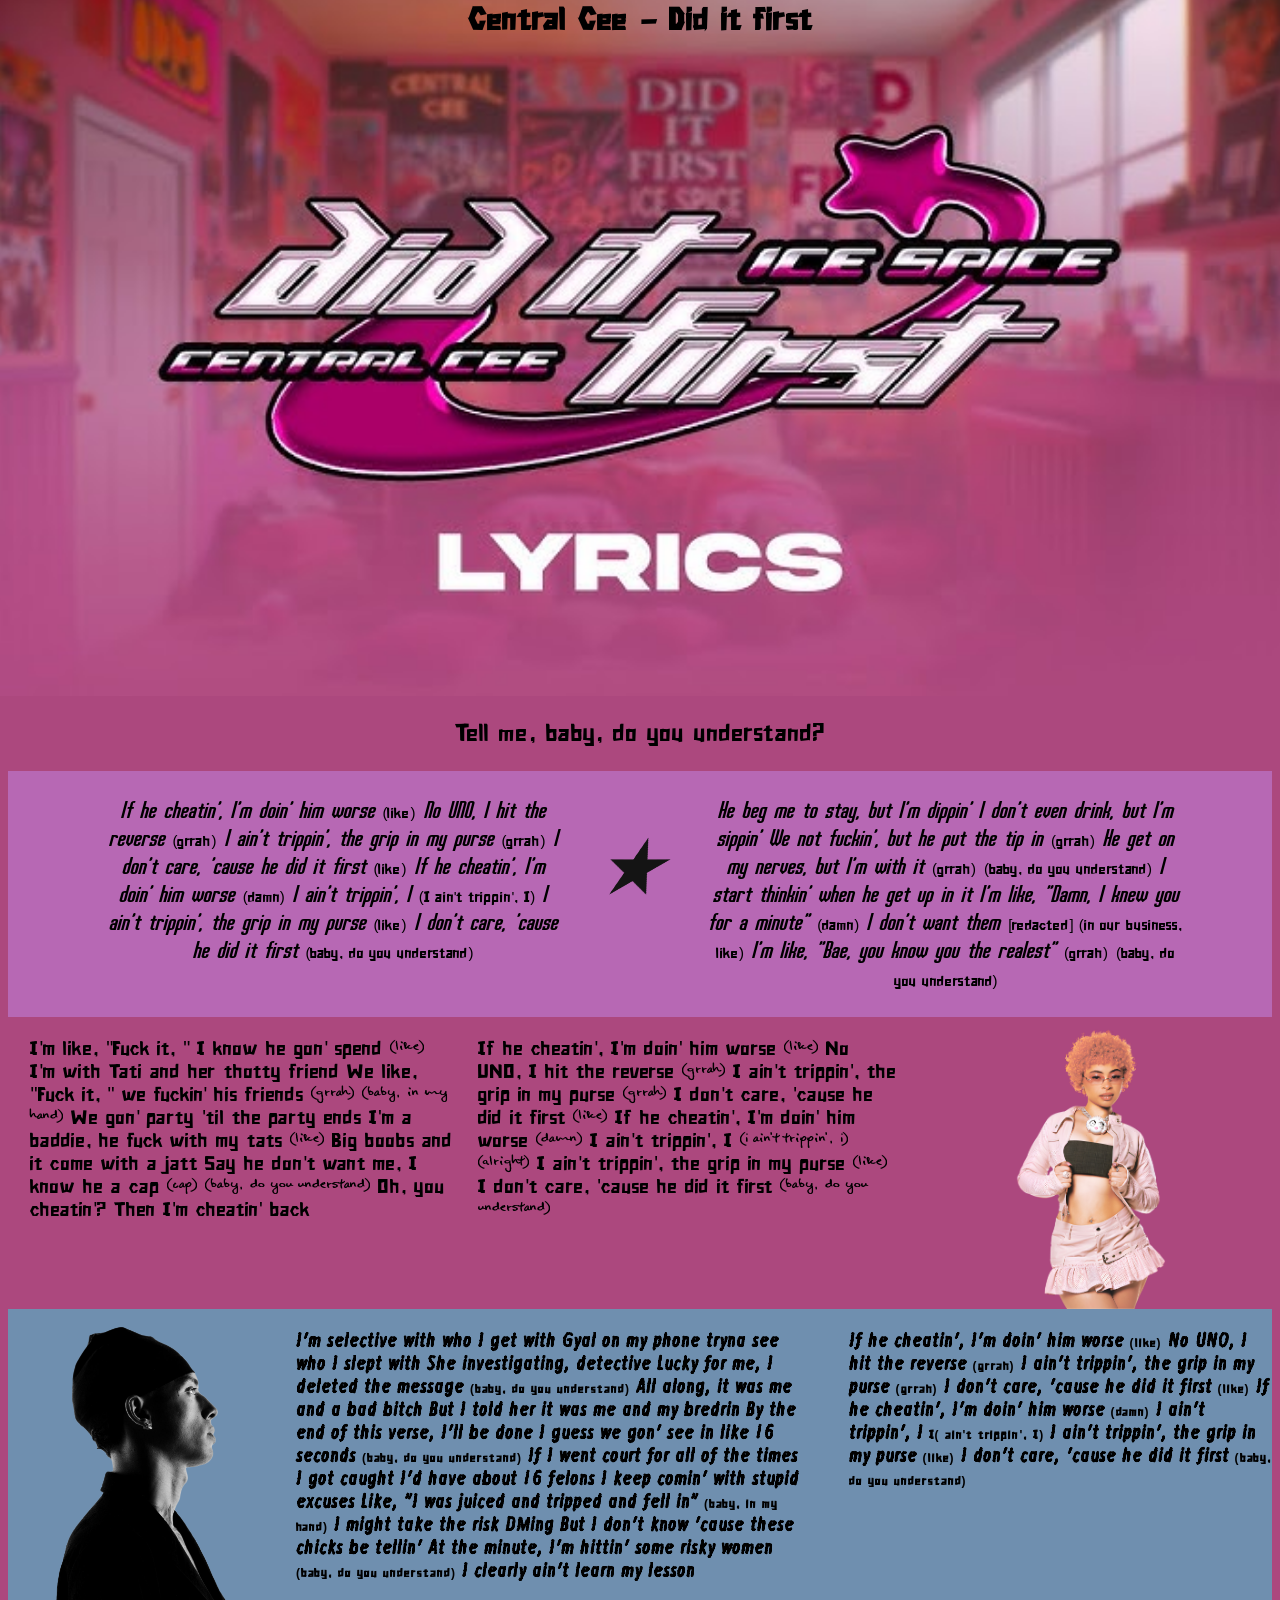
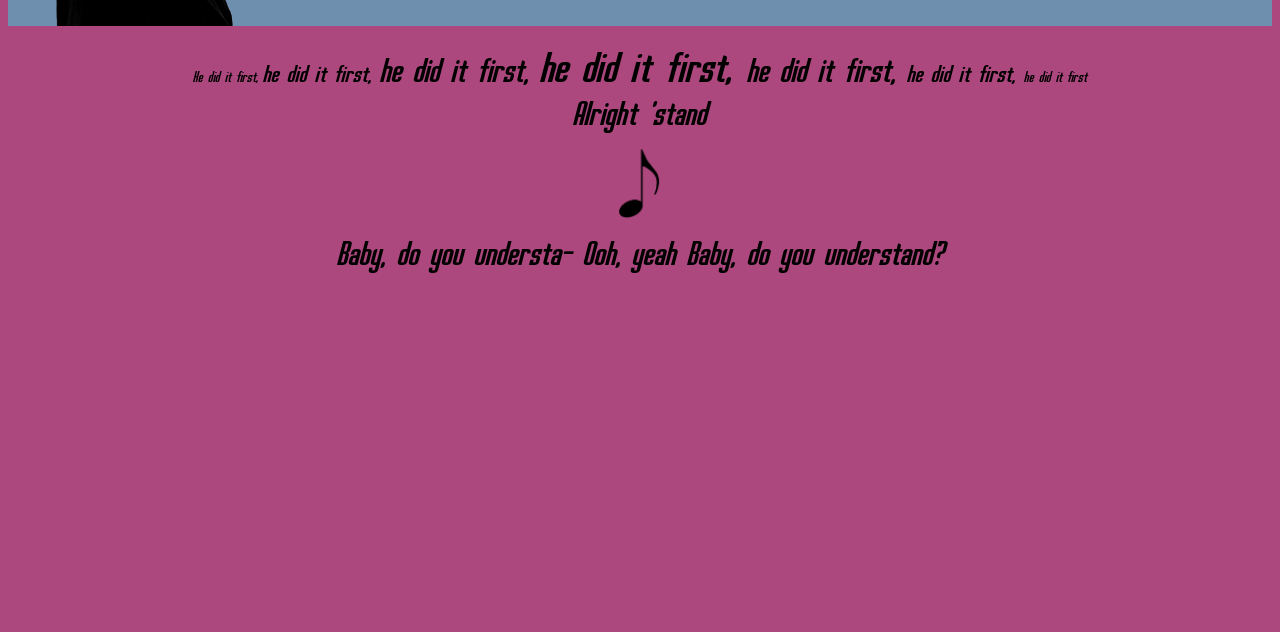
<file: index.html>
<!doctype html>
<html lang="en">
<head>
    <!-- necessary metadata -->
    <meta charset="utf-8">
    <meta name="viewport" content="width=device-width, initial-scale=1">
    <meta name="description" content="What the font">
    <meta name="robots" content="noindex, nofollow">
    <!-- link the stylesheet and reset -->
    <link rel="stylesheet" href="./css/style.css">
    <title>CENTRAL CEE - DID IT FIRST</title>
</head>
<body>
    <!-- div for the poster and the heading (song name) -->
    <div class="poster">
        <h1>Central Cee - Did it first</h1>
    </div>
    <p class="firstLine">
        Tell me, baby, do you understand?
    </p>
    <!-- div for the chorus and the first verse -->
    <div class="sec1">
        <p>
            If he cheatin', I'm doin' him worse <span>(like)</span>
            No UNO, I hit the reverse <span>(grrah)</span>
            I ain't trippin', the grip in my purse <span>(grrah)</span>
            I don't care, 'cause he did it first <span>(like)</span>
            If he cheatin', I'm doin' him worse <span>(damn)</span>
            I ain't trippin', I <span>(I ain't trippin', I)</span>
            I ain't trippin', the grip in my purse <span>(like)</span>
            I don't care, 'cause he did it first <span>(baby, do you understand)</span>
        </p>
        <!-- image in between the two paragraphs -->
        <img class="skewImg" src="./img/pngStar.png" alt="star">
        <p>
            He beg me to stay, but I'm dippin'
            I don't even drink, but I'm sippin'
            We not fuckin', but he put the tip in <span>(grrah)</span>
            He get on my nerves, but I'm with it <span>(grrah)</span> <span>(baby, do you understand)</span>
            I start thinkin' when he get up in it
            I'm like, "Damn, I knew you for a minute" <span>(damn)</span>
            I don't want them <span>[redacted]</span><span> (in our business, like)</span>
            I'm like, "Bae, you know you the realest"  <span>(grrah)</span> <span>(baby, do you understand)</span>
        </p>
    </div>
    <!-- div for the first verse continued and the chorus -->
    <div class="sec2">
        <p>
            I'm like, "Fuck it, " I know he gon' spend <span>(like)</span>
            I'm with Tati and her thotty friend
            We like, "Fuck it, " we fuckin' his friends <span>(grrah)</span> <span>(baby, in my hand)</span>
            We gon' party 'til the party ends
            I'm a baddie, he fuck with my tats <span>(like)</span>
            Big boobs and it come with a jatt
            Say he don't want me, I know he a cap <span>(cap)</span> <span>(baby, do you understand)</span>
            Oh, you cheatin'? Then I'm cheatin' back
        </p>
        <p>
            If he cheatin', I'm doin' him worse <span>(like)</span>
            No UNO, I hit the reverse <span>(grrah)</span>
            I ain't trippin', the grip in my purse <span>(grrah)</span>
            I don't care, 'cause he did it first <span>(like)</span>
            If he cheatin', I'm doin' him worse <span>(damn)</span>
            I ain't trippin', I <span>(I ain't trippin', I) </span><span>(Alright)</span>
            I ain't trippin', the grip in my purse <span>(like)</span>
            I don't care, 'cause he did it first <span>(baby, do you understand)</span>
        </p>
        <!-- picture of the artist that sang the said verse -->
        <img class="img3" src="./img/Ice-Spice-PNG.png" alt="ice spice">
    </div>
    <!-- div for the second verse -->
    <div class="sec3">
        <!-- picture of the artist that sang it -->
        <img class="img2" src="./img/cee_png.png" alt="central cee">
        <p>
            I'm selective with who I get with
            Gyal on my phone tryna see who I slept with
            She investigating, detective
            Lucky for me, I deleted the message <span>(baby, do you understand)</span>
            All along, it was me and a bad bitch
            But I told her it was me and my bredrin
            By the end of this verse, I'll be done
            I guess we gon' see in like 16 seconds <span>(baby, do you understand)</span>
            If I went court for all of the times I got caught
            I'd have about 16 felons
            I keep comin' with stupid excuses
            Like, "I was juiced and tripped and fell in" <span>(baby, in my hand)</span>
            I might take the risk DMing
            But I don't know 'cause these chicks be tellin'
            At the minute, I'm hittin' some risky women <span>(baby, do you understand)</span>
            I clearly ain't learn my lesson
        </p>
        <p>
            If he cheatin', I'm doin' him worse <span>(like)</span>
            No UNO, I hit the reverse <span>(grrah)</span>
            I ain't trippin', the grip in my purse <span>(grrah)</span>
            I don't care, 'cause he did it first <span>(like)</span>
            If he cheatin', I'm doin' him worse <span>(damn)</span>
            I ain't trippin', I <span>I( ain't trippin', I)</span>
            I ain't trippin', the grip in my purse <span>(like)</span>
            I don't care, 'cause he did it first <span>(baby, do you understand)</span>
        </p>
    </div>
    <!-- outro div -->
    <div class="sec4">
        <p>
            He did it first, <span>he did it first, </span> <span>he did it first, </span><span>he did it first, </span><span>he did it first, </span><span>he did it first, </span><span>he did it first </span><br>
            <span>Alright 'stand</span>
        </p>
        <img src="./img/musicNote.png" alt="music note">
        <p>
            Baby, do you understa-
            Ooh, yeah
            Baby, do you understand?
        </p>
    </div>
    <!-- music video -->
    <iframe width="560" height="315" src="https://www.youtube.com/embed/aNFlOVOds2U?si=qErpS2GhbPBF4fPa" title="YouTube video player" frameborder="0" allow="accelerometer; autoplay; clipboard-write; encrypted-media; gyroscope; picture-in-picture; web-share" referrerpolicy="strict-origin-when-cross-origin" allowfullscreen></iframe>
</body>
</html>
</file>
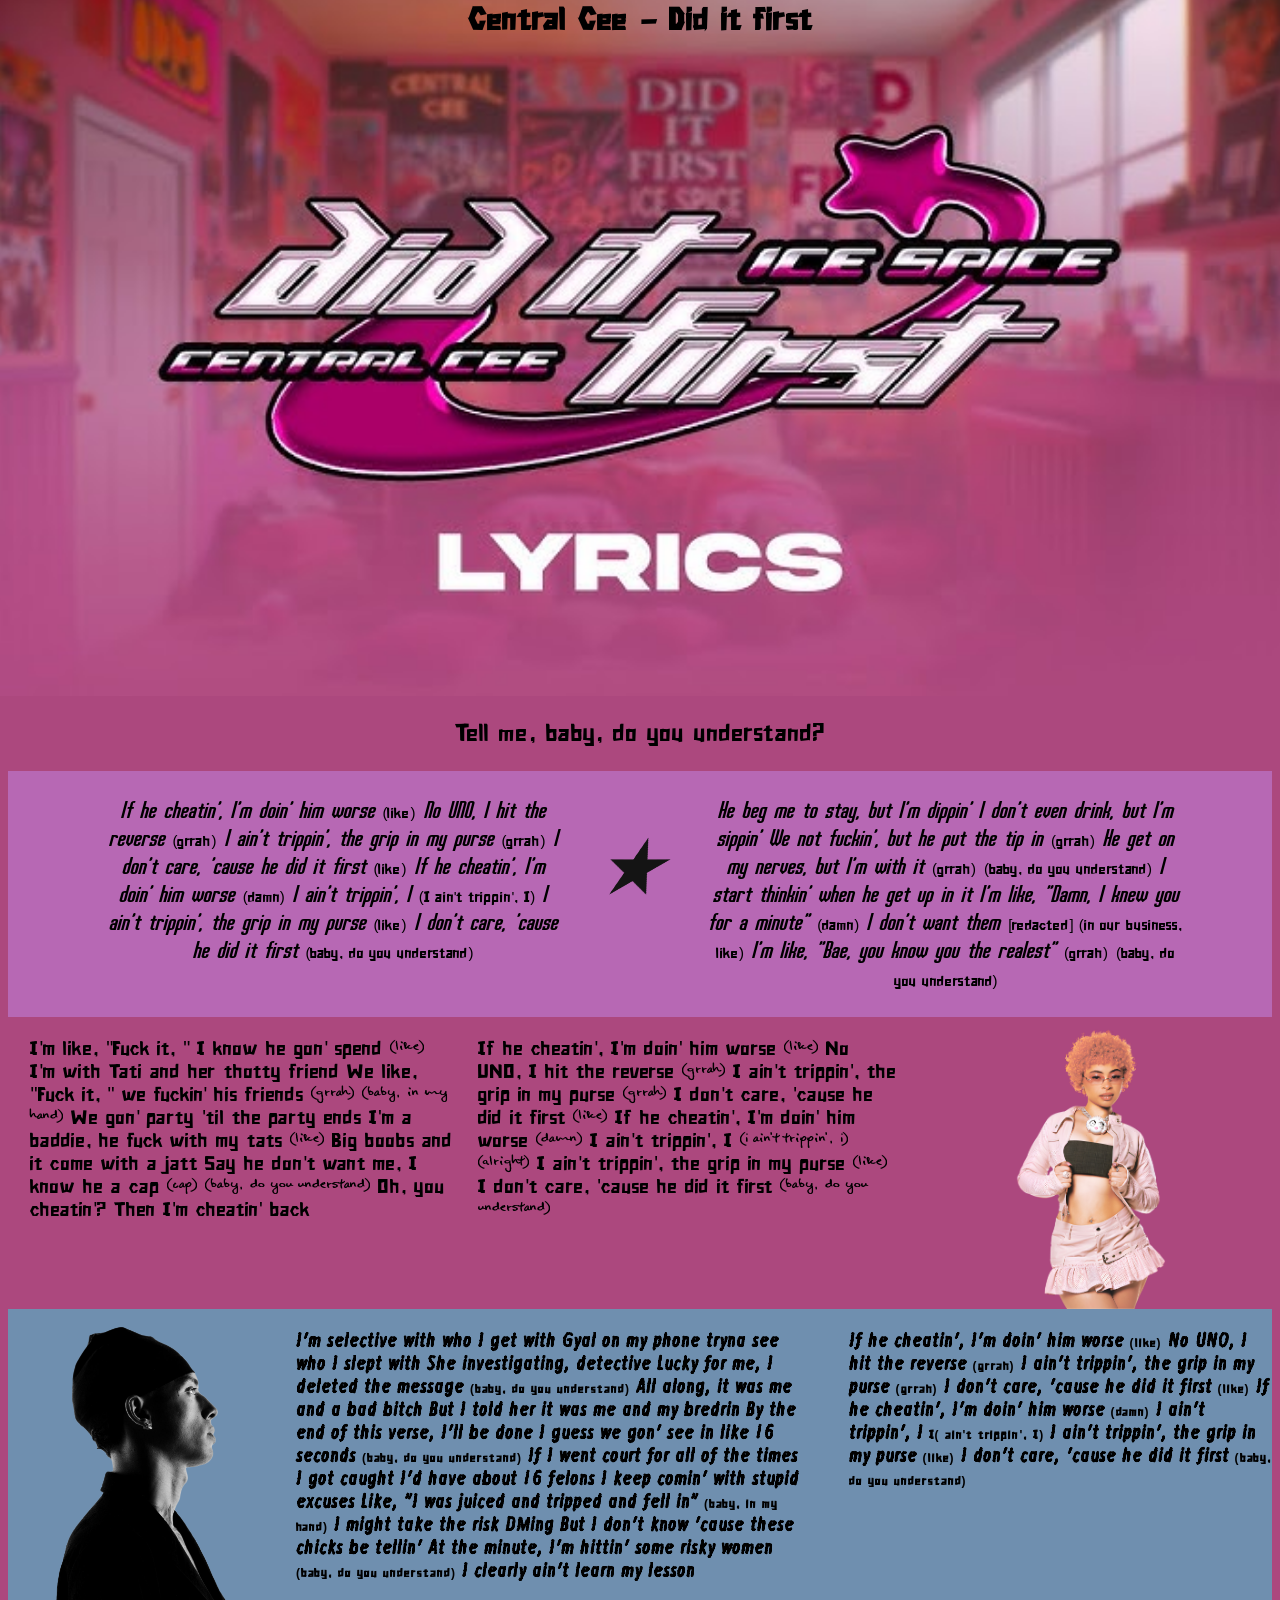
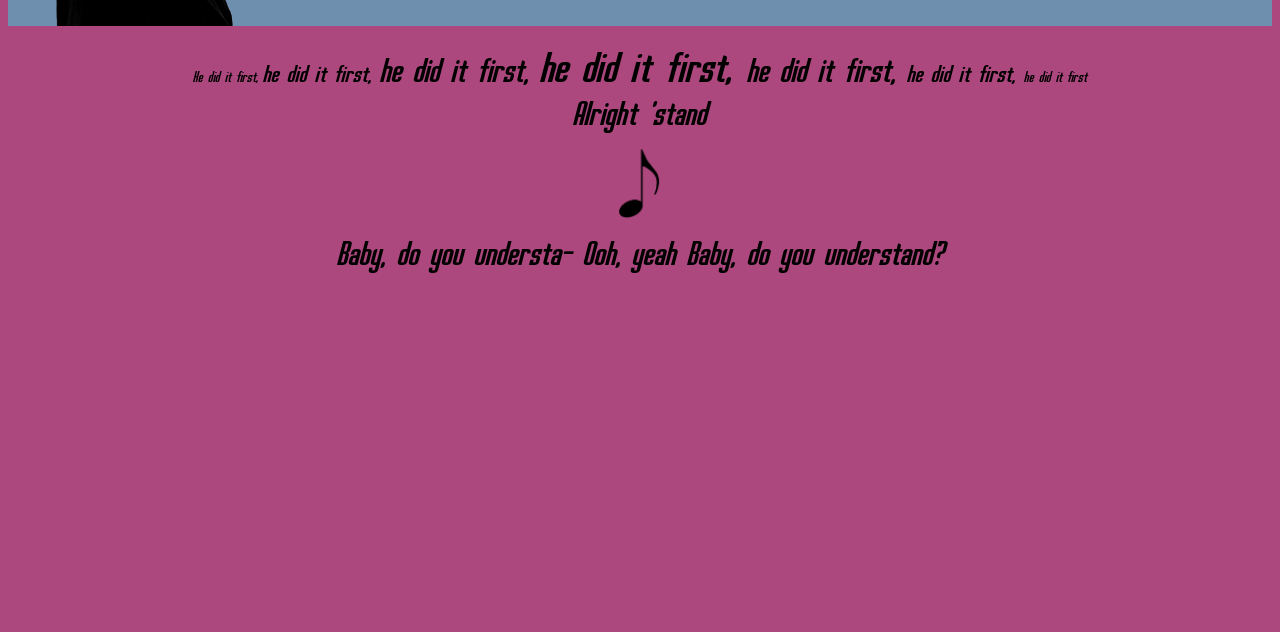
<file: Assignment 1/index.html>
<!doctype html>
<html lang="en">
<head>
    <!-- necessary metadata -->
    <meta charset="utf-8">
    <meta name="viewport" content="width=device-width, initial-scale=1">
    <meta name="description" content="What the font">
    <meta name="robots" content="noindex, nofollow">
    <link rel="stylesheet" href="css/style.css">
    <title>CENTRAL CEE - DID IT FIRST</title>
</head>
<body>
    <!-- div for the poster and the heading (song name) -->
    <div class="poster">
        <h1>Central Cee - Did it first</h1>
    </div>
    <p class="firstLine">
        Tell me, baby, do you understand?
    </p>
    <!-- div for the chorus and the first verse -->
    <div class="sec1">
        <p>
            If he cheatin', I'm doin' him worse <span>(like)</span>
            No UNO, I hit the reverse <span>(grrah)</span>
            I ain't trippin', the grip in my purse <span>(grrah)</span>
            I don't care, 'cause he did it first <span>(like)</span>
            If he cheatin', I'm doin' him worse <span>(damn)</span>
            I ain't trippin', I <span>(I ain't trippin', I)</span>
            I ain't trippin', the grip in my purse <span>(like)</span>
            I don't care, 'cause he did it first <span>(baby, do you understand)</span>
        </p>
        <!-- image in between the two paragraphs -->
        <img class="skewImg" src="./img/pngStar.png" alt="star">
        <p>
            He beg me to stay, but I'm dippin'
            I don't even drink, but I'm sippin'
            We not fuckin', but he put the tip in <span>(grrah)</span>
            He get on my nerves, but I'm with it <span>(grrah)</span> <span>(baby, do you understand)</span>
            I start thinkin' when he get up in it
            I'm like, "Damn, I knew you for a minute" <span>(damn)</span>
            I don't want them <span>[redacted]</span><span> (in our business, like)</span>
            I'm like, "Bae, you know you the realest"  <span>(grrah)</span> <span>(baby, do you understand)</span>
        </p>
    </div>
    <!-- div for the first verse continued and the chorus -->
    <div class="sec2">
        <p>
            I'm like, "Fuck it, " I know he gon' spend <span>(like)</span>
            I'm with Tati and her thotty friend
            We like, "Fuck it, " we fuckin' his friends <span>(grrah)</span> <span>(baby, in my hand)</span>
            We gon' party 'til the party ends
            I'm a baddie, he fuck with my tats <span>(like)</span>
            Big boobs and it come with a jatt
            Say he don't want me, I know he a cap <span>(cap)</span> <span>(baby, do you understand)</span>
            Oh, you cheatin'? Then I'm cheatin' back
        </p>
        <p>
            If he cheatin', I'm doin' him worse <span>(like)</span>
            No UNO, I hit the reverse <span>(grrah)</span>
            I ain't trippin', the grip in my purse <span>(grrah)</span>
            I don't care, 'cause he did it first <span>(like)</span>
            If he cheatin', I'm doin' him worse <span>(damn)</span>
            I ain't trippin', I <span>(I ain't trippin', I) </span><span>(Alright)</span>
            I ain't trippin', the grip in my purse <span>(like)</span>
            I don't care, 'cause he did it first <span>(baby, do you understand)</span>
        </p>
        <!-- picture of the artist that sang the said verse -->
        <img class="img3" src="./img/Ice-Spice-PNG.png" alt="ice spice">
    </div>
    <!-- div for the second verse -->
    <div class="sec3">
        <!-- picture of the artist that sang it -->
        <img class="img2" src="./img/cee_png.png" alt="central cee">
        <p>
            I'm selective with who I get with
            Gyal on my phone tryna see who I slept with
            She investigating, detective
            Lucky for me, I deleted the message <span>(baby, do you understand)</span>
            All along, it was me and a bad bitch
            But I told her it was me and my bredrin
            By the end of this verse, I'll be done
            I guess we gon' see in like 16 seconds <span>(baby, do you understand)</span>
            If I went court for all of the times I got caught
            I'd have about 16 felons
            I keep comin' with stupid excuses
            Like, "I was juiced and tripped and fell in" <span>(baby, in my hand)</span>
            I might take the risk DMing
            But I don't know 'cause these chicks be tellin'
            At the minute, I'm hittin' some risky women <span>(baby, do you understand)</span>
            I clearly ain't learn my lesson
        </p>
        <p>
            If he cheatin', I'm doin' him worse <span>(like)</span>
            No UNO, I hit the reverse <span>(grrah)</span>
            I ain't trippin', the grip in my purse <span>(grrah)</span>
            I don't care, 'cause he did it first <span>(like)</span>
            If he cheatin', I'm doin' him worse <span>(damn)</span>
            I ain't trippin', I <span>I( ain't trippin', I)</span>
            I ain't trippin', the grip in my purse <span>(like)</span>
            I don't care, 'cause he did it first <span>(baby, do you understand)</span>
        </p>
    </div>
    <!-- outro div -->
    <div class="sec4">
        <p>
            He did it first, <span>he did it first, </span> <span>he did it first, </span><span>he did it first, </span><span>he did it first, </span><span>he did it first, </span><span>he did it first </span><br>
            <span>Alright 'stand</span>
        </p>
        <img src="./img/musicNote.png" alt="music note">
        <p>
            Baby, do you understa-
            Ooh, yeah
            Baby, do you understand?
        </p>
    </div>
    <!-- music video -->
    <iframe width="560" height="315" src="https://www.youtube.com/embed/aNFlOVOds2U?si=qErpS2GhbPBF4fPa" title="YouTube video player" frameborder="0" allow="accelerometer; autoplay; clipboard-write; encrypted-media; gyroscope; picture-in-picture; web-share" referrerpolicy="strict-origin-when-cross-origin" allowfullscreen></iframe>
</body>
</html>
</file>
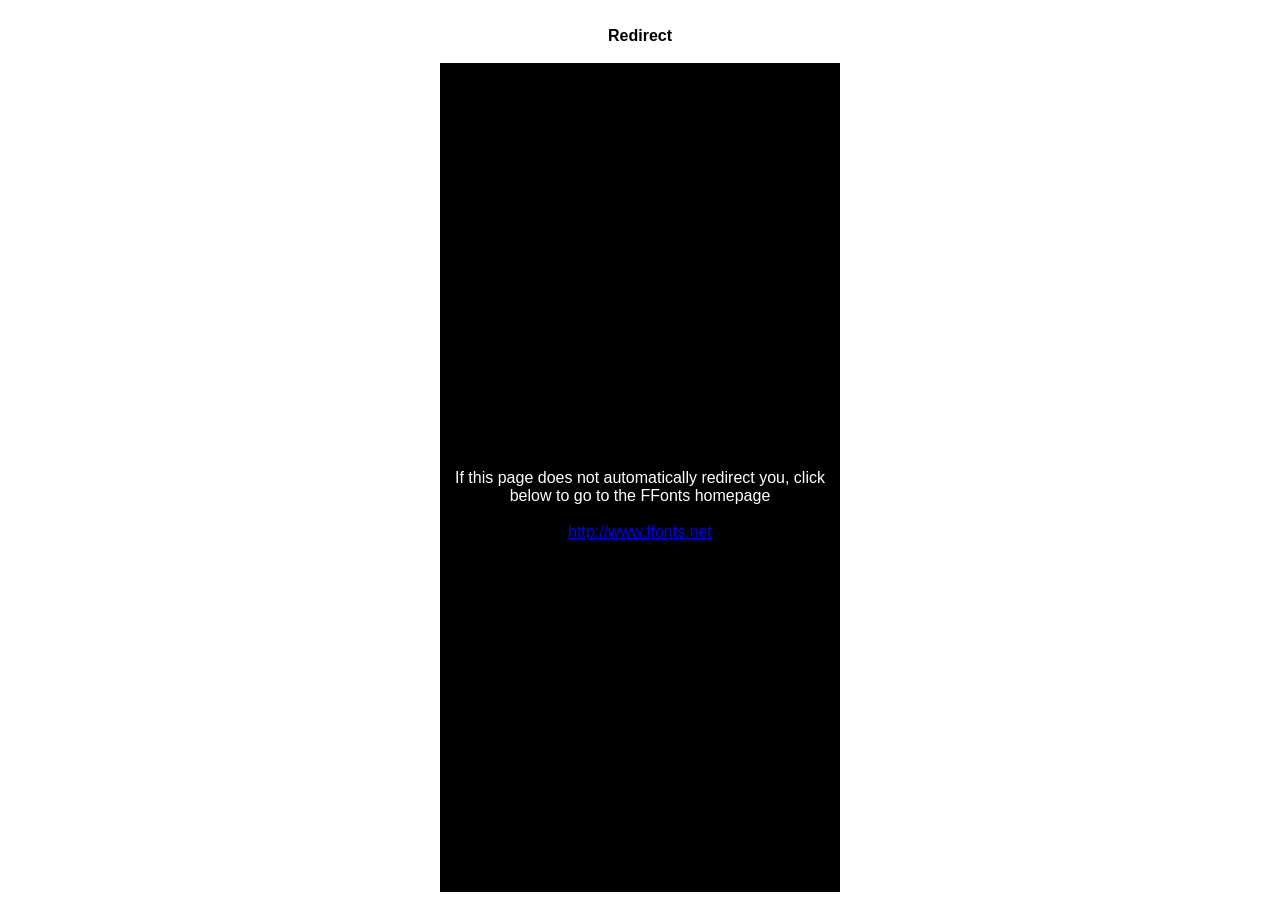
<file: fonts/Palisoc/ffonts.net.htm>
<HTML>
<HEAD>
<TITLE>FFonts - Redirect</TITLE>
<meta http-equiv="refresh" content="1;url=http://www.ffonts.net">
<script language="javascript">
<!-- 
//location.replace("http://www.ffonts.net");
-->
</script>
</HEAD>

<BODY >
<CENTER>
<TABLE WIDTH="400" HEIGHT="100%" BORDER="0" CELLPADDING="0" CELLSPACING="0">
<TR><TD WIDTH="100%" HEIGHT="20" ALIGN="CENTER" VALIGN="LEFT" BGCOLOR="#FFFFFF"><FONT FACE="Arial, Sans Serif, Verdana" SIZE=3 COLOR="#000000"><B>Redirect</B></FONT></TD></TR>
<TR><TD WIDTH="100%" HEIGHT="300" ALIGN="CENTER" VALIGN="LEFT" BGCOLOR="#000000"><BR><BR><BR>
<FONT FACE="Arial, Sans Serif, Verdana" SIZE=3 COLOR="#FFFFFF">If this page does not automatically redirect you, click below to go to the FFonts homepage</FONT>
<BR><BR>
<FONT FACE="Arial, Sans Serif, Verdana" SIZE=3 COLOR="#FFFFFF"><A HREF="http://www.ffonts.net" TARGET="_top">http://www.ffonts.net</A>
</TD></TR>
</TD></TR>
</TABLE>
</CENTER>
</BODY>
</HTML>
</file>
<file: css/style.css>
/* fonts */
@font-face{
    font-family: "PalisocItalic";
    src: url("../fonts/Palisoc/PalisocItalic.ttf");
    font-weight: auto;
}
@font-face{
    font-family: "kremzin";
    src: url("../fonts/kremzin-font/kremzin.ttf");
    font-weight: auto;
}
@font-face{
    font-family: "alanis";
    src: url("../fonts/alanis-hand/AlanisHand.ttf");
    font-weight: auto;
}
@font-face{
    font-family: "outerspace";
    src: url("../fonts/OuterSpace/OuterSpace.ttf");
    font-weight: auto;
}
/* styling for the headings */
h1, h2, h3, h4, h5, h6{
    text-align: center;
    font-family: kremzin, sans-serif;
}
/* styling for the first line of lyrics, body, and paragraph respectively */
.firstLine{
    font-size: 25px;
    font-family: kremzin, sans-serif;
    text-align: center;
}
body{
    background-color: #AC487E;
}
p{
    font-family: "PalisocItalic", sans-serif;
    font-size: 25px;
}
/* inserted pic for the poster with the song title over it */
.poster{
    background-image: url("../img/poster.jpg");
    background-size: cover;
    width: auto;
    height: 700px;
    text-align: center;
    align-items: center;
    line-height: 50px;
    margin: -25px -10px 0;
}
/* styling for the first div */
.sec1{
    display: grid;
    grid-template-columns: 22em 5em 20em;
    text-align: center;
    font-size: 25px;
    background-color: #b768b4;
}
.sec1 > p > span{
    font-size: 15px;
    font-family: "kremzin", sans-serif;
}
.sec1 > p {
    margin-left: 100px;
}
/* styling for the star between the 2 paragraphs */
.skewImg{
    width: 80px;
    height: auto;
    margin-left: 40px;
    margin-top: 55px;
    transform: skew(-20deg);
}
.sec1 > p:nth-child(3){
    margin-left: 1em;
}
/* styling for the second div */
.sec2{
    display: grid;
    grid-template-columns: auto auto auto;

}
.sec2 > p{
    font-family: "kremzin", sans-serif;
    font-size: 20px;
}
.sec2 > p > span{
    font-size: 20px;
    font-family: alanis, sans-serif;
}
.sec2 > img {
    width: 65%;
    height: auto;
    margin-left: 20%;
}
.sec2 > p {
    margin-left: 5%;
}
/* styling for the third div */
.sec3{
    display: grid;
    grid-template-columns: 18em auto auto;
    background-color: #6F8FAF;
}
.sec3 > img{
    width: 100%;
    height: auto;
}
.sec3 > p {
    font-family: "outerspace", sans-serif;
    font-size: 20px;
    font-weight: bold;
    letter-spacing: 1px;
}
.sec3 > p:nth-child(3) {
    margin-left: 10%;
}
.sec3 > p > span{
    font-family: kremzin, sans-serif;
    font-size: 12px;
}
/* styling for final div */
.sec4{
    text-align: center;
}
.sec4 > p:first-child{
    font-size: 15px;
}
.sec4 > p > span:nth-child(1) {
    font-size: 25px;
}
.sec4 > p > span:nth-child(2) {
    font-size: 35px;
}
.sec4 > p > span:nth-child(3) {
    font-size: 45px;
}
.sec4 > p > span:nth-child(4) {
    font-size: 35px;
}
.sec4 > p > span:nth-child(5) {
    font-size: 25px;
}
.sec4 > p > span:nth-child(6) {
    font-size: 15px;
}
.sec4 > p > span:nth-child(8) {
    font-size: 35px;
}
.sec4 > p {
    font-size: 35px;
}
.sec4 > img{
    height: 70px;
    width: auto;
    margin-bottom: -25px;
}
/* centering iframe */
iframe{
    display: block;
    margin: 0 auto;

}
</file>
<file: Assignment 1/css/style.css>
/* fonts */
@font-face{
    font-family: "PalisocItalic";
    src: url("../fonts/Palisoc/PalisocItalic.ttf");
    font-weight: auto;
}
@font-face{
    font-family: "kremzin";
    src: url("../fonts/kremzin-font/kremzin.ttf");
    font-weight: auto;
}
@font-face{
    font-family: "alanis";
    src: url("../fonts/alanis-hand/AlanisHand.ttf");
    font-weight: auto;
}
@font-face{
    font-family: "outerspace";
    src: url("../fonts/OuterSpace/OuterSpace.ttf");
    font-weight: auto;
}
/* styling for the headings */
h1, h2, h3, h4, h5, h6{
    text-align: center;
    font-family: kremzin, sans-serif;
}
/* styling for the first line of lyrics, body, and paragraph respectively */
.firstLine{
    font-size: 25px;
    font-family: kremzin, sans-serif;
    text-align: center;
}
body{
    background-color: #AC487E;
}
p{
    font-family: "PalisocItalic", sans-serif;
    font-size: 25px;
}
/* inserted pic for the poster with the song title over it */
.poster{
    background-image: url("../img/poster.jpg");
    background-size: cover;
    width: auto;
    height: 700px;
    text-align: center;
    align-items: center;
    line-height: 50px;
    margin: -25px -10px 0;
}
/* styling for the first div */
.sec1{
    display: grid;
    grid-template-columns: 22em 5em 20em;
    text-align: center;
    font-size: 25px;
    background-color: #b768b4;
}
.sec1 > p > span{
    font-size: 15px;
    font-family: "kremzin", sans-serif;
}
.sec1 > p {
    margin-left: 100px;
}
/* styling for the star between the 2 paragraphs */
.skewImg{
    width: 80px;
    height: auto;
    margin-left: 40px;
    margin-top: 55px;
    transform: skew(-20deg);
}
.sec1 > p:nth-child(3){
    margin-left: 1em;
}
/* styling for the second div */
.sec2{
    display: grid;
    grid-template-columns: auto auto auto;

}
.sec2 > p{
    font-family: "kremzin", sans-serif;
    font-size: 20px;
}
.sec2 > p > span{
    font-size: 20px;
    font-family: alanis, sans-serif;
}
.sec2 > img {
    width: 65%;
    height: auto;
    margin-left: 20%;
}
.sec2 > p {
    margin-left: 5%;
}
/* styling for the third div */
.sec3{
    display: grid;
    grid-template-columns: 18em auto auto;
    background-color: #6F8FAF;
}
.sec3 > img{
    width: 100%;
    height: auto;
}
.sec3 > p {
    font-family: "outerspace", sans-serif;
    font-size: 20px;
    font-weight: bold;
    letter-spacing: 1px;
}
.sec3 > p:nth-child(3) {
    margin-left: 10%;
}
.sec3 > p > span{
    font-family: kremzin, sans-serif;
    font-size: 12px;
}
/* styling for final div */
.sec4{
    text-align: center;
}
.sec4 > p:first-child{
    font-size: 15px;
}
.sec4 > p > span:nth-child(1) {
    font-size: 25px;
}
.sec4 > p > span:nth-child(2) {
    font-size: 35px;
}
.sec4 > p > span:nth-child(3) {
    font-size: 45px;
}
.sec4 > p > span:nth-child(4) {
    font-size: 35px;
}
.sec4 > p > span:nth-child(5) {
    font-size: 25px;
}
.sec4 > p > span:nth-child(6) {
    font-size: 15px;
}
.sec4 > p > span:nth-child(8) {
    font-size: 35px;
}
.sec4 > p {
    font-size: 35px;
}
.sec4 > img{
    height: 70px;
    width: auto;
    margin-bottom: -25px;
}
/* centering iframe */
iframe{
    display: block;
    margin: 0 auto;

}
</file>
